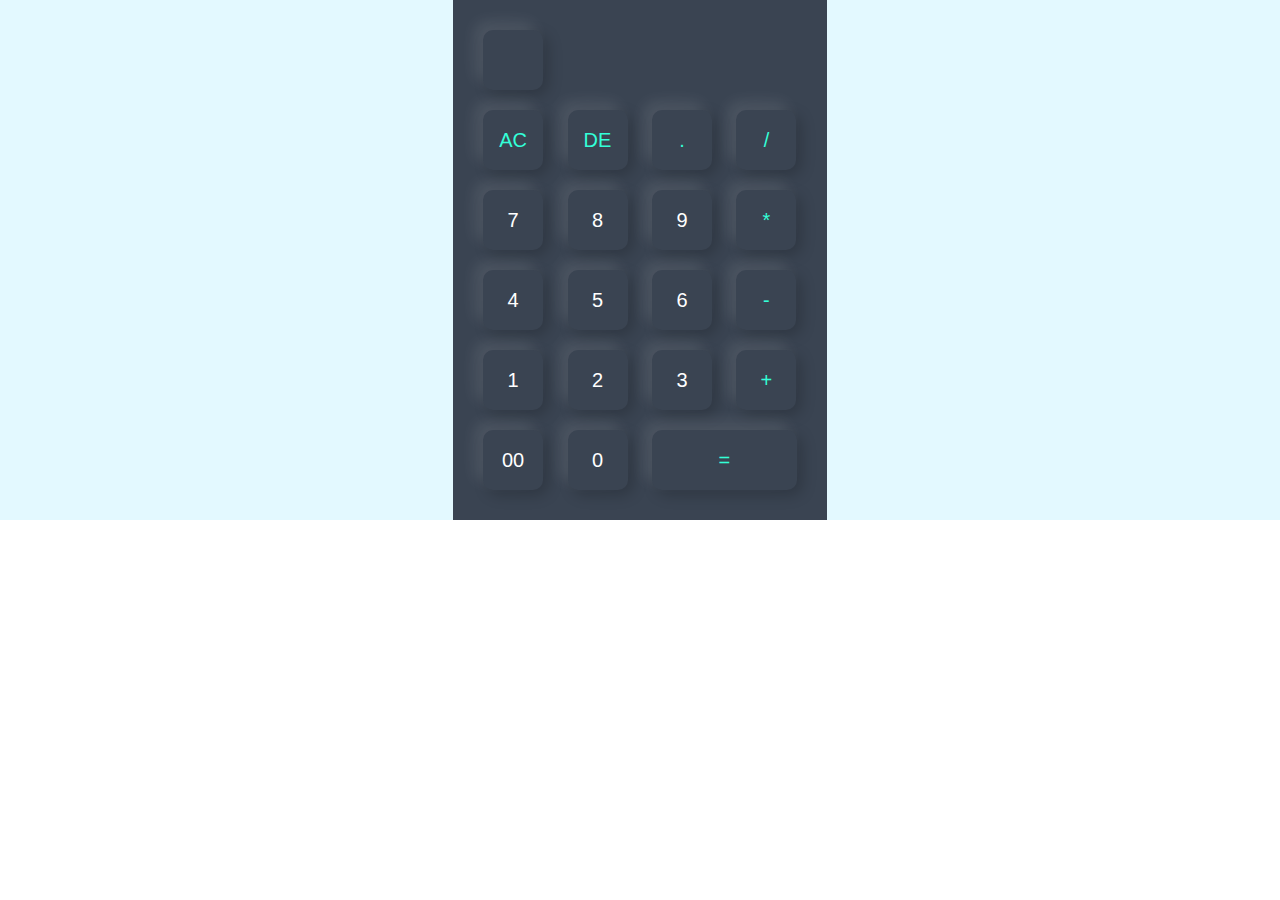
<file: calculator/index.html>
<!DOCTYPE html>
<html>
<head>
    <meta name="viewport" content="width=device-width, initial-scale=1.0">
    <title>calculator using javascript</title>
    <link rel="stylesheet" href="style.css">
</head>
<body>

    <div class="container">
        <div class="calculator">
            <form>
                <div class="display">
                    <input type="text" name="display">
                 </div>
                 <div>
                    <input type="button" value="AC" onclick="display.value = '' " class="operator">
                    <input type="button" value="DE" onclick="display.value = display.value.toString().slice(0,-1) " class="operator">
                    <input type="button" value="." onclick="display.value += '-' " class="operator">
                    <input type="button" value="/" onclick="display.value += '/' " class="operator">
                 </div>
                 <div>
                    <input type="button" value="7" onclick="display.value += '7' ">
                    <input type="button" value="8" onclick="display.value += '8' ">
                    <input type="button" value="9" onclick="display.value += '9' ">
                    <input type="button" value="*" onclick="display.value += '*' "class="operator">
                 </div>
                 <div>
                    <input type="button" value="4" onclick="display.value += '4' ">
                    <input type="button" value="5" onclick="display.value += '5' ">
                    <input type="button" value="6" onclick="display.value += '6' ">
                    <input type="button" value="-" onclick="display.value += '-' "class="operator">
                 </div>
                 <div>
                    <input type="button" value="1" onclick="display.value += '1' ">
                    <input type="button" value="2" onclick="display.value += '2' ">
                    <input type="button" value="3" onclick="display.value += '3' ">
                    <input type="button" value="+" onclick="display.value += '+' "class="operator">
                 </div>
                 <div>
                    <input type="button" value="00" onclick="display.value += '00' ">
                    <input type="button" value="0" onclick="display.value += '0' ">
                    <input type="button" value="=" onclick="display.value = eval(display.value)" class="equal operator">
                 </div>
            </form>
        </div> 
    </div>
    
</body>
</html>
</file>
<file: calculator/style.css>
*{
     margin: 0;
     padding: 0;
     font-family: 'poppins', sans-serif;
     box-sizing: border-box;
}


.container{
    width: 100%;
    height: 100vh%;
    background: #e3f9ff;
    display: flex;
    align-items: center;
    justify-content: center;
}
.calculator{
    background: #3a4452;
    padding: 20px;
    border: 10px;
}
.calculator form input{
    border: 0;
    outline: 0;
    width: 60px;
    height: 60px;
    border-radius: 10px;
    box-shadow: -8px -8px 15px rgba(255, 255, 255, 0.1),5px 5px 15px rgba(0, 0, 0, 0.2);
    background: transparent;
    font-size: 20px;
    color: #fff;
    cursor: pointer;
    margin: 10px;
}

form.display{
    display: flex;
    justify-content: flex-end;
    margin: 20px 0;
}
form.display input{
    text-align: right;
    flex: 1;
    font-size: 45px;
    box-shadow: none;
}
form input.equal{
    width: 145px;
}



form input.operator{
    color: #33ffd8;
}
</file>
